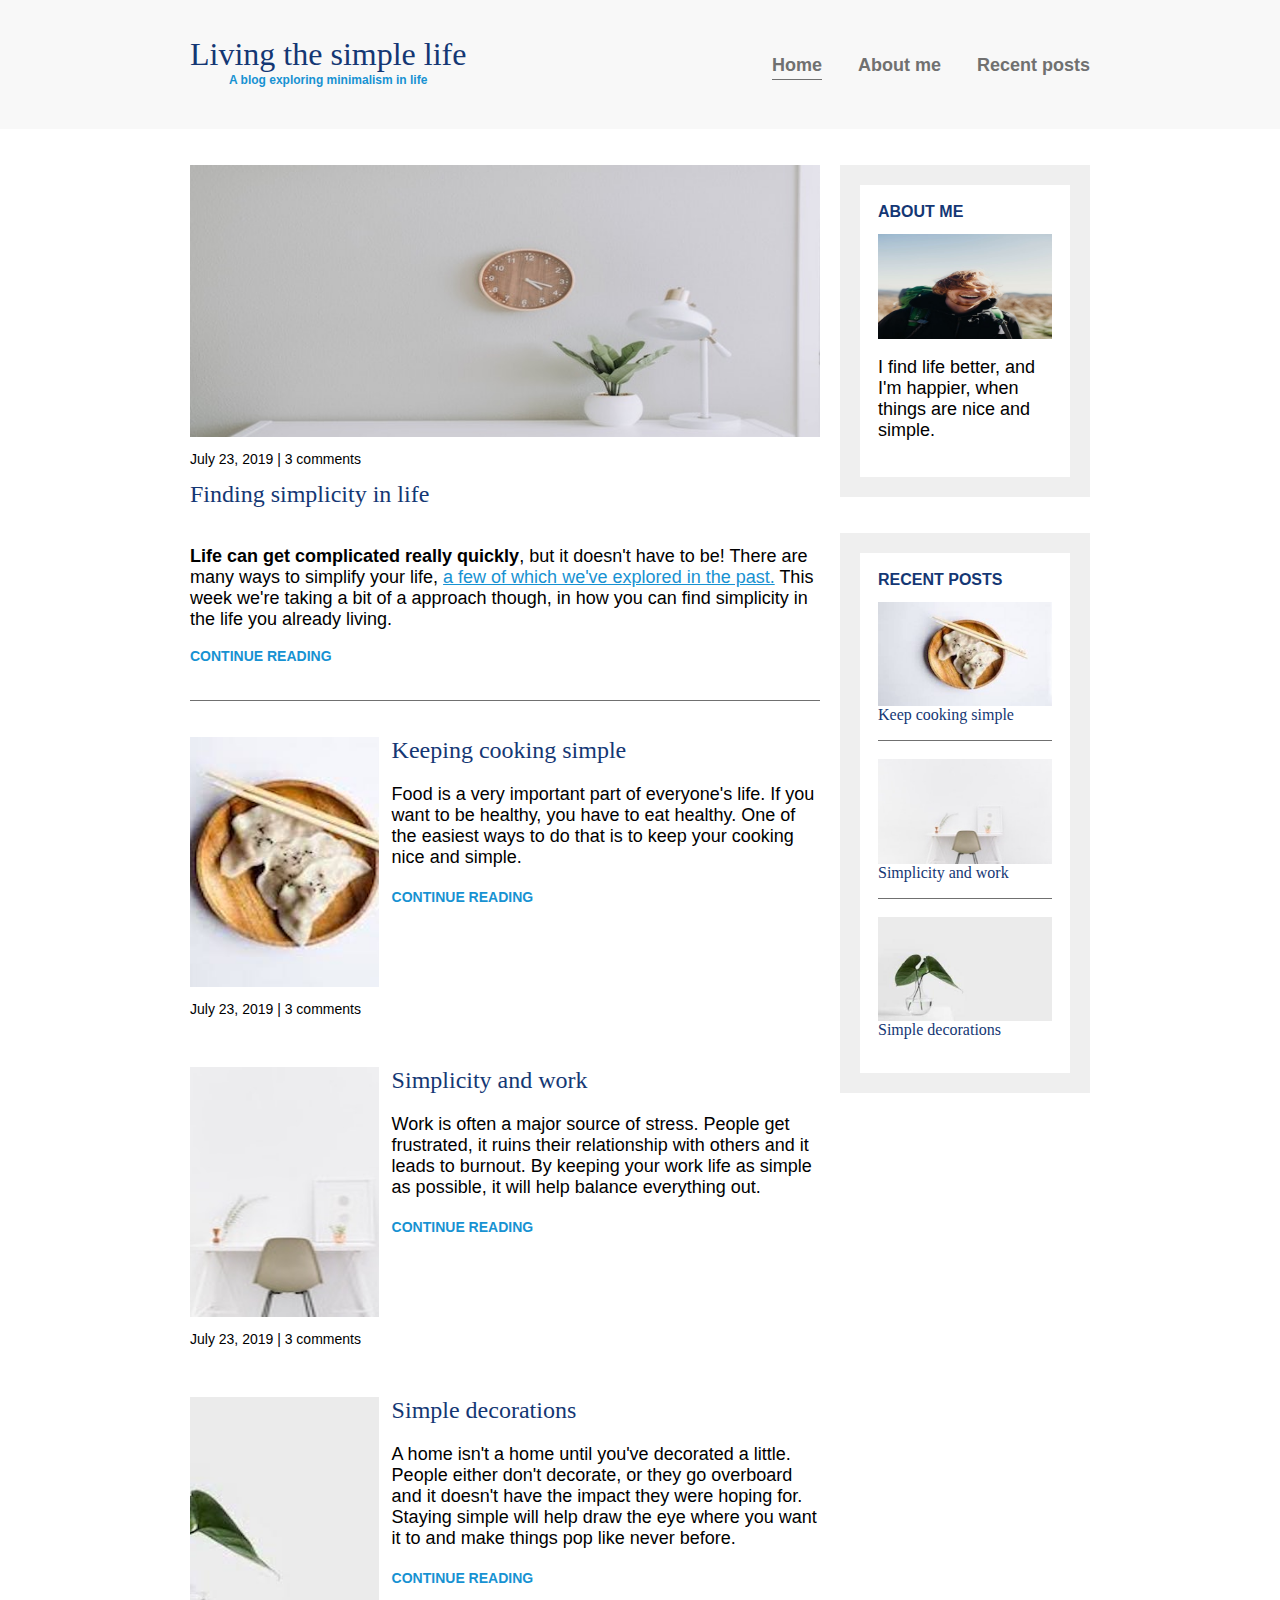
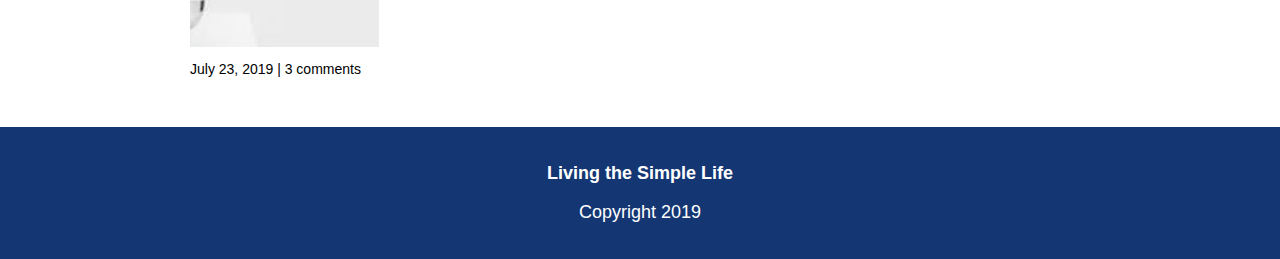
<file: index.html>
<!DOCTYPE html>
<html lang="en">
  <head>
    <meta charset="UTF-8" />
    <meta name="viewport" content="width=device-width, initial-scale=1.0" />

    <link rel="stylesheet" href="./styles.css" />
    <title>Living Simple Life</title>
  </head>
  <body>
    <header>
      <div class="container container-flex">
        <div class="site-title">
          <h1>Living the simple life</h1>
          <p class="subtitle">A blog exploring minimalism in life</p>
        </div>
        <nav>
          <ul class="nav-list">
            <li class="nav-list-item">
              <a class="nav-link current-page" href="#">Home</a>
            </li>
            <li><a href="#">About me</a></li>
            <li><a href="#">Recent posts</a></li>
          </ul>
        </nav>
      </div>
    </header>

    <div class="container container-flex">
      <main role="main">
        <article class="article-featured">
          <h2 class="article-title">Finding simplicity in life</h2>
          <img
            src="./pictures/samantha-gades.jpeg"
            alt="simple white desk on a white wall with a plant on the right side"
            class="article-image"
          />
          <p class="article-info">July 23, 2019 | 3 comments</p>
          <p class="article-body">
            <strong>Life can get complicated really quickly</strong>, but it
            doesn't have to be! There are many ways to simplify your life,
            <a href="http://">a few of which we've explored in the past.</a>
            This week we're taking a bit of a approach though, in how you can
            find simplicity in the life you already living.
          </p>
          <a href="#" class="article-read-more">CONTINUE READING</a>
        </article>

        <article class="article-recent">
          <div class="article-recent-main">
            <h2 class="article-title">Keeping cooking simple</h2>
            <p class="article-body">
              Food is a very important part of everyone's life. If you want to
              be healthy, you have to eat healthy. One of the easiest ways to do
              that is to keep your cooking nice and simple.
            </p>
            <a href="#" class="article-read-more">CONTINUE READING</a>
          </div>
          <div class="article-recent-secondary">
            <img
              src="./pictures/dumplings.jpeg"
              alt="three dumplings on a wooden plate with chopsticks"
              class="article-image"
            />
            <p class="article-info">July 23, 2019 | 3 comments</p>
          </div>
        </article>

        <article class="article-recent">
          <div class="article-recent-main">
            <h2 class="article-title">Simplicity and work</h2>
            <p class="article-body">
              Work is often a major source of stress. People get frustrated, it
              ruins their relationship with others and it leads to burnout. By
              keeping your work life as simple as possible, it will help balance
              everything out.
            </p>
            <a href="#" class="article-read-more">CONTINUE READING</a>
          </div>
          <div class="article-recent-secondary">
            <img
              src="./pictures/bench-accounting.jpeg"
              alt=""
              class="article-image"
            />
            <p class="article-info">July 23, 2019 | 3 comments</p>
          </div>
        </article>
        <article class="article-recent">
          <div class="article-recent-main">
            <h2 class="article-title">Simple decorations</h2>
            <p class="article-body">
              A home isn't a home until you've decorated a little. People either
              don't decorate, or they go overboard and it doesn't have the
              impact they were hoping for. Staying simple will help draw the eye
              where you want it to and make things pop like never before.
            </p>
            <a href="#" class="article-read-more">CONTINUE READING</a>
          </div>
          <div class="article-recent-secondary">
            <img
              src="./pictures/green-plant.jpeg"
              alt="green plant"
              class="article-image"
            />
            <p class="article-info">July 23, 2019 | 3 comments</p>
          </div>
        </article>
      </main>
      <aside class="sidebar">
        <div class="sidebar-widget">
          <h2 class="widget-title">ABOUT ME</h2>
          <img
            src="./pictures/mike-baker.jpeg"
            alt="picture of a smiling man"
            class="widget-image"
          />
          <p class="widget-body">
            I find life better, and I'm happier, when things are nice and
            simple.
          </p>
        </div>

        <div class="sidebar-widget">
          <h2 class="widget-title">RECENT POSTS</h2>
          <div class="widget-recent-post">
            <h3 class="widget-recent-post-title">Keep cooking simple</h3>
            <img
              src="./pictures/dumplings.jpeg"
              alt="three dumplings on a wooden plate with chopsticks"
              class="widget-image"
            />
          </div>
          <div class="widget-recent-post">
            <h3 class="widget-recent-post-title">Simplicity and work</h3>
            <img
              src="./pictures/bench-accounting.jpeg"
              alt=""
              class="widget-image"
            />
          </div>
          <div class="widget-recent-post">
            <h3 class="widget-recent-post-title">Simple decorations</h3>
            <img
              src="./pictures/green-plant.jpeg"
              alt="green plant"
              class="widget-image"
            />
          </div>
        </div>
      </aside>
    </div>

    <footer>
      <p><strong>Living the Simple Life</strong></p>
      <p>Copyright 2019</p>
    </footer>
  </body>
</html>
</file>
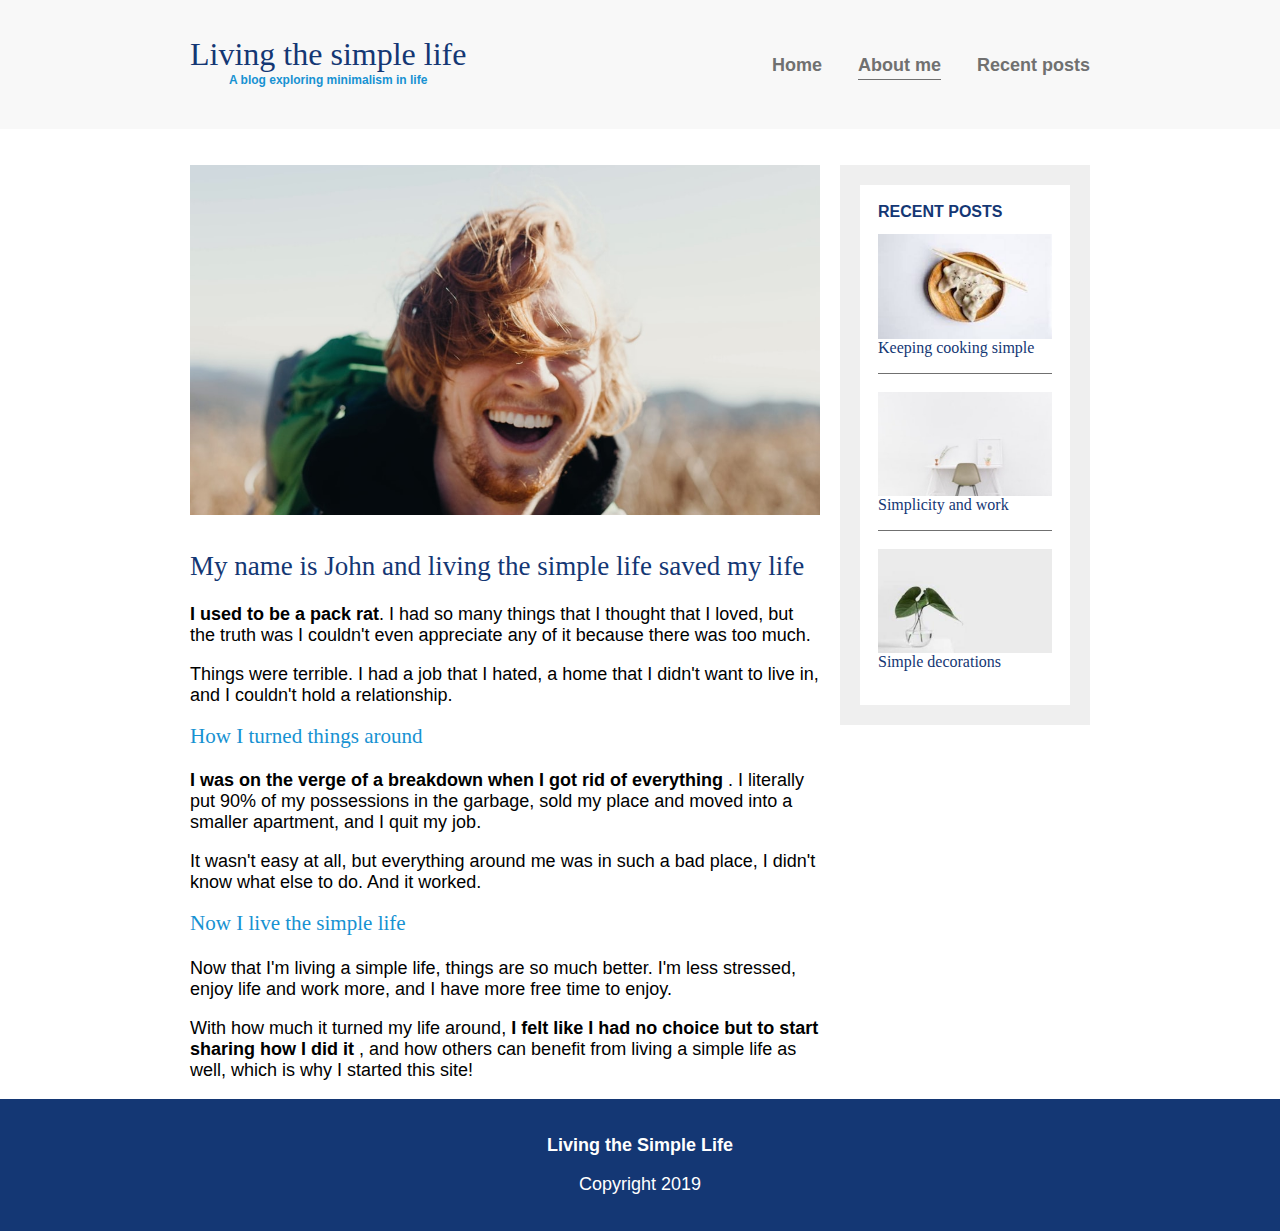
<file: about-me.html>
<!DOCTYPE html>
<html lang="en">
  <head>
    <meta charset="UTF-8" />
    <meta name="viewport" content="width=device-width, initial-scale=1.0" />

    <link rel="stylesheet" href="./styles.css" />
    <title>Living Simple Life</title>
  </head>

  <body>
    <header>
      <div class="container container-flex">
        <div class="site-title">
          <h1>Living the simple life</h1>
          <p class="subtitle">A blog exploring minimalism in life</p>
        </div>
        <nav>
          <ul class="nav-list">
            <li class="nav-list-item">
              <a class="nav-link" href="./index.html">Home</a>
            </li>
            <li><a class="current-page" href="./about-me.html">About me</a></li>
            <li><a href="./recent-posts.html">Recent posts</a></li>
          </ul>
        </nav>
      </div>
    </header>

    <div class="container container-flex">
      <main role="main">
        <img class="image-full" src="./pictures/about-me.jpeg" alt="" />
        <h2>My name is John and living the simple life saved my life</h2>
        <p>
          <strong>I used to be a pack rat</strong>. I had so many things that I
          thought that I loved, but the truth was I couldn't even appreciate any
          of it because there was too much.
        </p>
        <p>
          Things were terrible. I had a job that I hated, a home that I didn't
          want to live in, and I couldn't hold a relationship.
        </p>
        <h3>How I turned things around</h3>
        <p>
          <strong
            >I was on the verge of a breakdown when I got rid of everything </strong
          >. I literally put 90% of my possessions in the garbage, sold my place
          and moved into a smaller apartment, and I quit my job.
        </p>
        <p>
          It wasn't easy at all, but everything around me was in such a bad
          place, I didn't know what else to do. And it worked.
        </p>
        <h3>Now I live the simple life</h3>
        <p>
          Now that I'm living a simple life, things are so much better. I'm less
          stressed, enjoy life and work more, and I have more free time to
          enjoy.
        </p>
        <p>
          With how much it turned my life around,
          <strong
            >I felt like I had no choice but to start sharing how I did it
          </strong>
          , and how others can benefit from living a simple life as well, which
          is why I started this site!
        </p>
      </main>
      <aside class="sidebar">
        <div class="sidebar-widget">
          <h2 class="widget-title">RECENT POSTS</h2>
          <div class="widget-recent-post">
            <h3 class="widget-recent-post-title">Keeping cooking simple</h3>
            <img
              src="./pictures/dumplings.jpeg"
              alt="three dumplings on a wooden plate with chopsticks"
              class="widget-image"
            />
          </div>
          <div class="widget-recent-post">
            <h3 class="widget-recent-post-title">Simplicity and work</h3>
            <img
              src="./pictures/bench-accounting.jpeg"
              alt=""
              class="widget-image"
            />
          </div>
          <div class="widget-recent-post">
            <h3 class="widget-recent-post-title">Simple decorations</h3>
            <img
              src="./pictures/green-plant.jpeg"
              alt="green plant"
              class="widget-image"
            />
          </div>
        </div>
      </aside>
    </div>

    <footer>
      <p><strong>Living the Simple Life</strong></p>
      <p>Copyright 2019</p>
    </footer>
  </body>
</html>
</file>
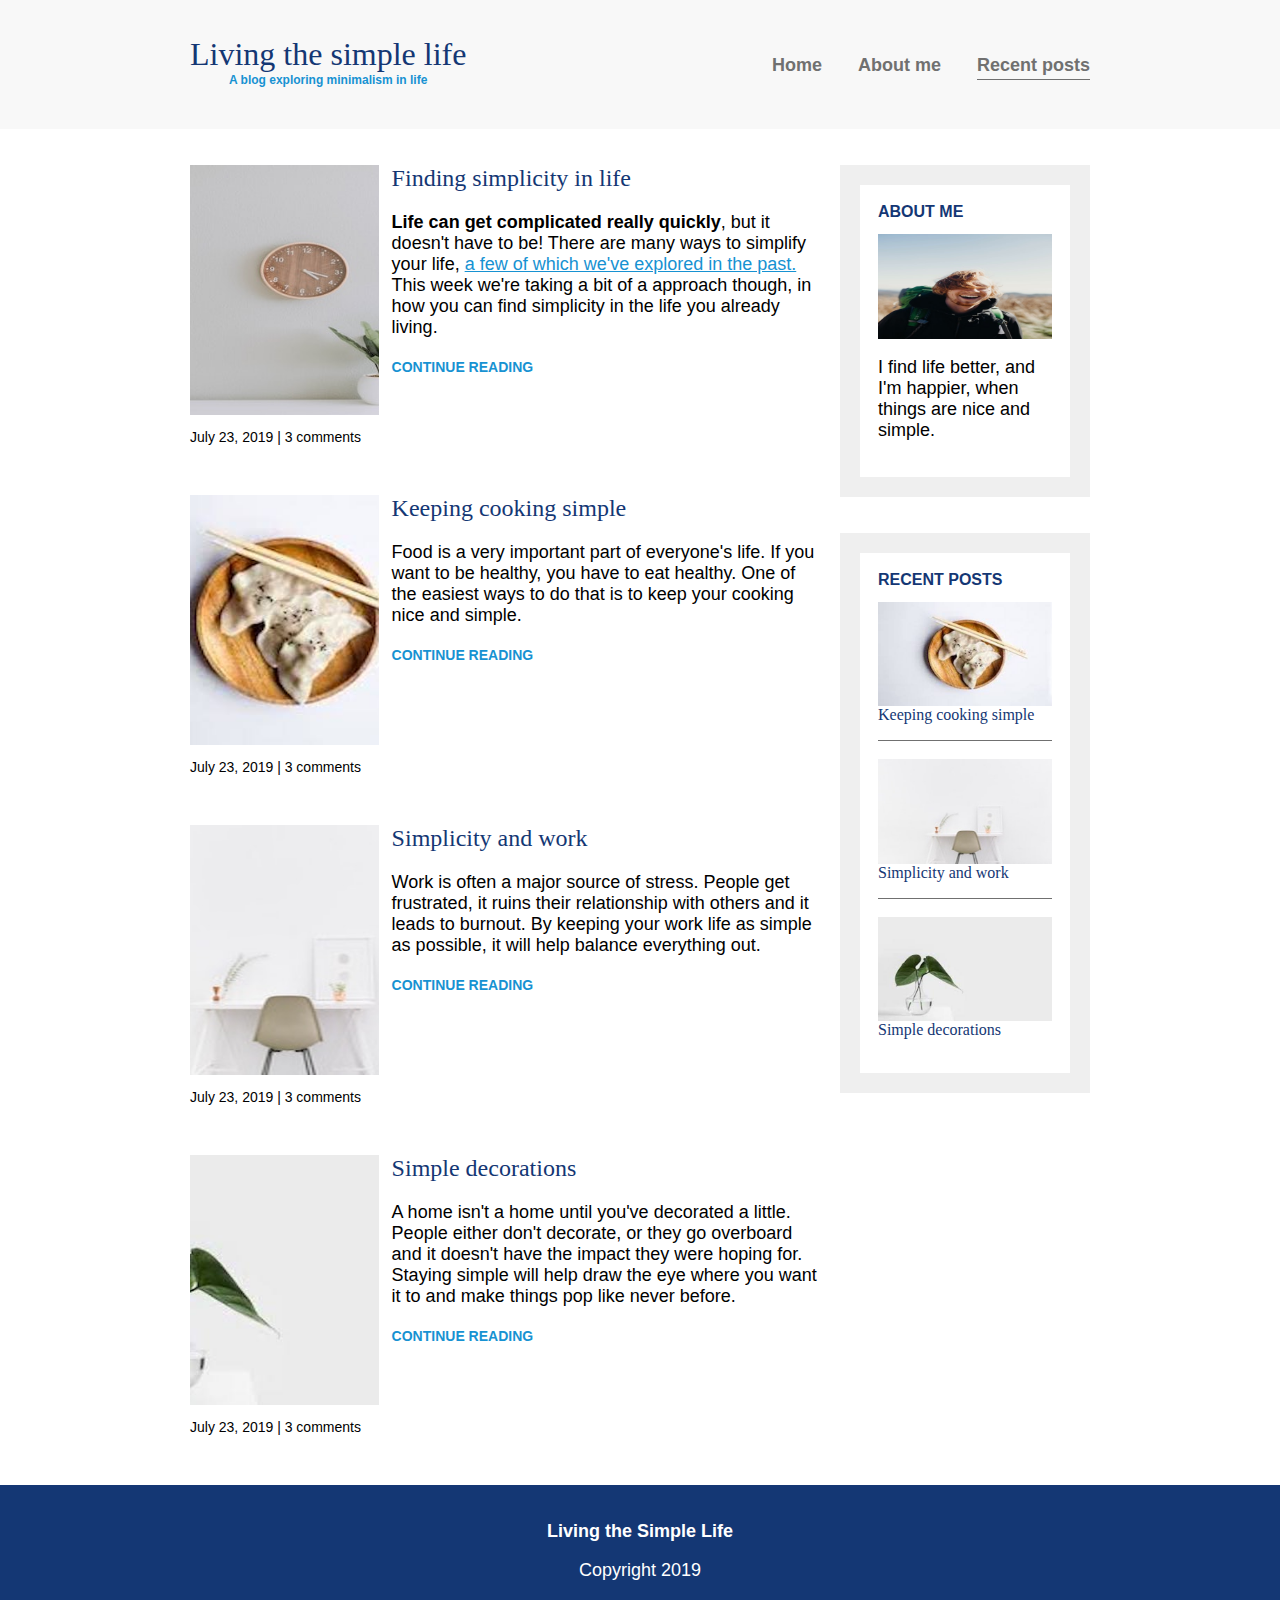
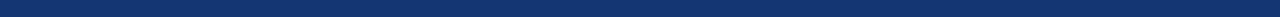
<file: recent-posts.html>
<!DOCTYPE html>
<html lang="en">
  <head>
    <meta charset="UTF-8" />
    <meta name="viewport" content="width=device-width, initial-scale=1.0" />

    <link rel="stylesheet" href="./styles.css" />
    <title>Living Simple Life</title>
  </head>
  <body>
    <header>
      <div class="container container-flex">
        <div class="site-title">
          <h1>Living the simple life</h1>
          <p class="subtitle">A blog exploring minimalism in life</p>
        </div>
        <nav>
          <ul class="nav-list">
            <li class="nav-list-item">
              <a class="nav-link" href="./index.html">Home</a>
            </li>
            <li><a href="./about-me.html">About me</a></li>
            <li>
              <a class="current-page" href="./recent-posts.html"
                >Recent posts</a
              >
            </li>
          </ul>
        </nav>
      </div>
    </header>

    <div class="container container-flex">
      <main role="main">
        <article class="article-recent">
          <div class="article-recent-main">
            <h2 class="article-title">Finding simplicity in life</h2>
            <p class="article-body">
              <strong>Life can get complicated really quickly</strong>, but it
              doesn't have to be! There are many ways to simplify your life,
              <a href="http://">a few of which we've explored in the past.</a>
              This week we're taking a bit of a approach though, in how you can
              find simplicity in the life you already living.
            </p>
            <a href="#" class="article-read-more">CONTINUE READING</a>
          </div>
          <div class="article-recent-secondary">
            <img
              src="./pictures/samantha-gades.jpeg"
              alt="simple white desk on a white wall with a plant on the right side"
              class="article-image"
            />
            <p class="article-info">July 23, 2019 | 3 comments</p>
          </div>
        </article>
        <article class="article-recent">
          <div class="article-recent-main">
            <h2 class="article-title">Keeping cooking simple</h2>
            <p class="article-body">
              Food is a very important part of everyone's life. If you want to
              be healthy, you have to eat healthy. One of the easiest ways to do
              that is to keep your cooking nice and simple.
            </p>
            <a href="#" class="article-read-more">CONTINUE READING</a>
          </div>
          <div class="article-recent-secondary">
            <img
              src="./pictures/dumplings.jpeg"
              alt="three dumplings on a wooden plate with chopsticks"
              class="article-image"
            />
            <p class="article-info">July 23, 2019 | 3 comments</p>
          </div>
        </article>

        <article class="article-recent">
          <div class="article-recent-main">
            <h2 class="article-title">Simplicity and work</h2>
            <p class="article-body">
              Work is often a major source of stress. People get frustrated, it
              ruins their relationship with others and it leads to burnout. By
              keeping your work life as simple as possible, it will help balance
              everything out.
            </p>
            <a href="#" class="article-read-more">CONTINUE READING</a>
          </div>
          <div class="article-recent-secondary">
            <img
              src="./pictures/bench-accounting.jpeg"
              alt=""
              class="article-image"
            />
            <p class="article-info">July 23, 2019 | 3 comments</p>
          </div>
        </article>
        <article class="article-recent">
          <div class="article-recent-main">
            <h2 class="article-title">Simple decorations</h2>
            <p class="article-body">
              A home isn't a home until you've decorated a little. People either
              don't decorate, or they go overboard and it doesn't have the
              impact they were hoping for. Staying simple will help draw the eye
              where you want it to and make things pop like never before.
            </p>
            <a href="#" class="article-read-more">CONTINUE READING</a>
          </div>
          <div class="article-recent-secondary">
            <img
              src="./pictures/green-plant.jpeg"
              alt="green plant"
              class="article-image"
            />
            <p class="article-info">July 23, 2019 | 3 comments</p>
          </div>
        </article>
      </main>
      <aside class="sidebar">
        <div class="sidebar-widget">
          <h2 class="widget-title">ABOUT ME</h2>
          <img
            src="./pictures/mike-baker.jpeg"
            alt="picture of a smiling man"
            class="widget-image"
          />
          <p class="widget-body">
            I find life better, and I'm happier, when things are nice and
            simple.
          </p>
        </div>

        <div class="sidebar-widget">
          <h2 class="widget-title">RECENT POSTS</h2>
          <div class="widget-recent-post">
            <h3 class="widget-recent-post-title">Keeping cooking simple</h3>
            <img
              src="./pictures/dumplings.jpeg"
              alt="three dumplings on a wooden plate with chopsticks"
              class="widget-image"
            />
          </div>
          <div class="widget-recent-post">
            <h3 class="widget-recent-post-title">Simplicity and work</h3>
            <img
              src="./pictures/bench-accounting.jpeg"
              alt=""
              class="widget-image"
            />
          </div>
          <div class="widget-recent-post">
            <h3 class="widget-recent-post-title">Simple decorations</h3>
            <img
              src="./pictures/green-plant.jpeg"
              alt="green plant"
              class="widget-image"
            />
          </div>
        </div>
      </aside>
    </div>

    <footer>
      <p><strong>Living the Simple Life</strong></p>
      <p>Copyright 2019</p>
    </footer>
  </body>
</html>
</file>
<file: styles.css>
body {
    margin: 0;
    font-family: 'Ubuntu', sans-serif;
    font-size: 1.125rem;
    font-weight: 300;
}

img {
    max-width: 100%;
    display: block;
}

.image-full {
    max-height: 350px;
    width: 100%;
    object-fit: cover;
    margin-bottom: 2em;
}

/* 
TYPOGRAPHY
 */
h1,
h2,
h3 {
    font-family: 'Lora', serif;
    font-weight: 400;
    color: #143774;
    margin-top: 0;
}

h1 {
    font-size: 2rem;
    margin: 0;
}


h3 {
    color: #1792d2;
}

a {
    color: #1792d2;
    /* font-weight: bolder; */
}

a:hover,
a:focus {
    color: #143774;
}

strong {
    font-weight: 700;
}

/* h1 subtitle */
.subtitle {
    font-weight: 700;
    color: #1792d2;
    font-size: .75rem;
    margin: 0;
}

.article-title {
    font-size: 1.5rem;
}

.article-read-more,
.article-info {
    font-size: .875rem;
}

.article-read-more {
    color: #1792d2;
    text-decoration: none;
    font-weight: 700;
}


.article-read-more:hover,
.article-read-more:focus {
    color: #143774;
    text-decoration: underline;
}

.article-info {
    margin: 2 em 0;
}

.widget-title,
.widget-recent-post-title {
    font-size: 1rem;
}


.widget-title {

    font-family: 'Ubuntu', sans-serif;
    font-weight: 700;
}

.widget-recent-post-title {
    color: #143774;
}


/* LAYOUT */

.container {
    width: 90%;
    max-width: 900px;
    /* border: 1px solid magenta; */
    margin: 0 auto;
}

.container-flex {
    display: flex;
    flex-direction: column;
    justify-content: space-between;
}




header {
    background: #f8f8f8;
    padding: 2em 0;
    text-align: center;
    margin-bottom: 2em;
}


footer {
    background: #143774;
    color: white;
    text-align: center;
    padding: 1em 0;
}

@media (min-width: 675px) {
    .container-flex {
        flex-direction: row;

    }

    main {
        width: 70%;
    }

    aside {
        width: 20%;
        min-width: 250px;
        margin-left: 1em;
    }
}


/* NAVIGATION */

nav ul {

    list-style: none;
    padding: 0;
    display: flex;
    justify-content: center;
}

nav li {
    margin-left: 2em;
}

nav a {
    text-decoration: none;
    color: #707070;
    font-weight: 700;
    padding: .25em 0;
}

nav a:hover,
nav a:focus {
    color: #1792d2;
}

.current-page {
    border-bottom: 1px solid #707070;
}

.current-page:hover {
    color: #707070;
}

@media (max-width: 675px) {

    nav ul {
        flex-direction: column;
    }

    nav li {
        margin: .5em 0;

    }
}

/* ARTICLES */

.article-featured {
    border-bottom: #707070 1px solid;
    padding-bottom: 2em;
    margin-bottom: 2em;
}

.article-recent {
    display: flex;
    flex-direction: column;
    margin-bottom: 2em;
}


.article-recent-main {
    order: 2;
}

.article-recent-secondary {
    order: 1;
}

@media (min-width: 675px) {
    .article-recent {
        flex-direction: row;
        justify-content: space-between;
    }

    .article-recent-main {
        width: 68%;
    }

    .article-recent-secondary {
        width: 30%;
    }

    .article-image {
        width: 100%;
        min-height: 250px;
        object-fit: cover;
    }

    .article-featured {
        display: flex;
        flex-direction: column;
    }

    .article-image {
        order: -2;
    }

    .article-info {
        order: -1;
    }
}


.widget-title,
.recent-post-title {
    font-size: 1rem;
}

.widget-title {
    font-size: 1rem;
    font-family: 'Ubuntu', sans-serif;
    font-weight: 700;
}

/* titles position and info overlaping */
/* 
@media (min-width: 500px) {
    .article-recent-main {
        margin-top: -2em;
    }

    .article-info {
        text-align: right;
    }
} */


/* WIDGETS */

.sidebar-widget {
    border: 20px solid #efefef;
    margin-bottom: 2em;
    padding: 1em;
}

.widget-recent-post {
    display: flex;
    flex-direction: column;
    border-bottom: 1px solid #707070;
    margin-bottom: 1em;
}


.widget-recent-post:last-child {
    border: 0;
    margin: 0;
}

.widget-image {
    order: -1;
}
</file>
